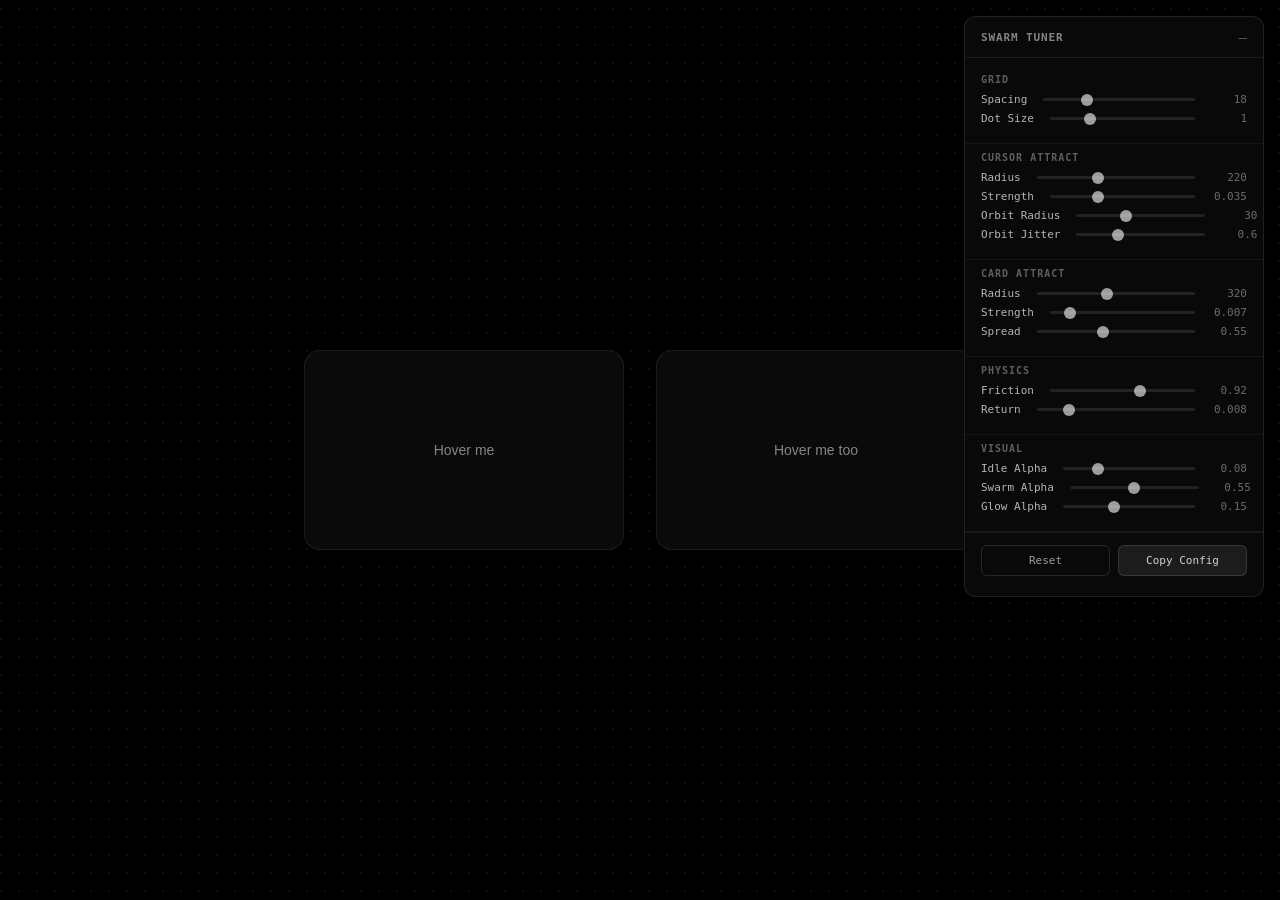
<file: dot-swarm-tuner.html>
<!DOCTYPE html>
<html lang="en">
<head>
  <meta charset="UTF-8">
  <meta name="viewport" content="width=device-width, initial-scale=1.0">
  <title>Dot Swarm — Tuner</title>
  <style>
    * { margin: 0; padding: 0; box-sizing: border-box; }
    html, body { width: 100%; height: 100%; overflow: hidden; background: #000; }
    canvas { position: fixed; top: 0; left: 0; width: 100%; height: 100%; z-index: 0; }
    
    .content { position: relative; z-index: 1; display: flex; align-items: center; justify-content: center; height: 100vh; gap: 32px; flex-wrap: wrap; padding: 40px; }
    
    .card {
      width: 320px; height: 200px; border-radius: 16px;
      background: #0a0a0a;
      border: 1px solid rgba(255,255,255,0.08);
      display: flex; align-items: center; justify-content: center;
      color: rgba(255,255,255,0.5); font-family: sans-serif; font-size: 14px;
      cursor: pointer; transition: border-color 0.3s;
      position: relative;
      z-index: 2;
    }
    .card:hover { border-color: rgba(255,255,255,0.15); }

    /* ── Control Panel ── */
    .panel {
      position: fixed; top: 16px; right: 16px; z-index: 100;
      width: 300px; max-height: calc(100vh - 32px);
      background: rgba(10,10,10,0.95);
      border: 1px solid rgba(255,255,255,0.1);
      border-radius: 12px;
      overflow-y: auto;
      font-family: 'SF Mono', 'Fira Code', monospace;
      font-size: 11px;
      color: rgba(255,255,255,0.7);
      backdrop-filter: blur(12px);
    }
    .panel-header {
      display: flex; align-items: center; justify-content: space-between;
      padding: 12px 16px;
      border-bottom: 1px solid rgba(255,255,255,0.08);
      cursor: pointer;
      user-select: none;
    }
    .panel-header h3 {
      font-size: 11px; font-weight: 600; letter-spacing: 0.08em;
      text-transform: uppercase; color: rgba(255,255,255,0.5);
    }
    .panel-header .toggle { color: rgba(255,255,255,0.3); font-size: 14px; }
    .panel-body { padding: 8px 0; }
    .panel-section {
      padding: 8px 16px 12px;
      border-bottom: 1px solid rgba(255,255,255,0.05);
    }
    .panel-section:last-child { border-bottom: none; }
    .panel-section h4 {
      font-size: 10px; font-weight: 600; letter-spacing: 0.1em;
      text-transform: uppercase; color: rgba(255,255,255,0.35);
      margin-bottom: 8px;
    }
    .control-row {
      display: flex; align-items: center; justify-content: space-between;
      margin-bottom: 6px;
    }
    .control-row label { flex: 0 0 auto; margin-right: 8px; }
    .control-row input[type="range"] {
      flex: 1; height: 3px; -webkit-appearance: none; appearance: none;
      background: rgba(255,255,255,0.1); border-radius: 2px; outline: none;
      margin: 0 8px;
    }
    .control-row input[type="range"]::-webkit-slider-thumb {
      -webkit-appearance: none; appearance: none;
      width: 12px; height: 12px; border-radius: 50%;
      background: rgba(255,255,255,0.6); cursor: pointer;
      border: none;
    }
    .control-row .value {
      flex: 0 0 44px; text-align: right;
      color: rgba(255,255,255,0.4); font-variant-numeric: tabular-nums;
    }
    .panel-actions {
      padding: 12px 16px;
      border-top: 1px solid rgba(255,255,255,0.08);
      display: flex; gap: 8px;
    }
    .panel-actions button {
      flex: 1; padding: 8px 0; border: 1px solid rgba(255,255,255,0.12);
      border-radius: 6px; background: transparent;
      color: rgba(255,255,255,0.6); font-family: inherit; font-size: 11px;
      cursor: pointer; transition: all 0.2s;
    }
    .panel-actions button:hover {
      background: rgba(255,255,255,0.06); color: rgba(255,255,255,0.9);
    }
    .panel-actions button.primary {
      background: rgba(255,255,255,0.08); color: rgba(255,255,255,0.8);
    }
    .toast {
      position: fixed; bottom: 24px; left: 50%; transform: translateX(-50%);
      background: rgba(255,255,255,0.1); border: 1px solid rgba(255,255,255,0.15);
      border-radius: 8px; padding: 10px 20px; z-index: 200;
      font-family: 'SF Mono', monospace; font-size: 12px;
      color: rgba(255,255,255,0.7); backdrop-filter: blur(12px);
      opacity: 0; transition: opacity 0.3s;
      pointer-events: none;
    }
    .toast.show { opacity: 1; }
  </style>
</head>
<body>
  <canvas id="dotCanvas"></canvas>
  <div class="content">
    <div class="card" data-swarm="true">Hover me</div>
    <div class="card" data-swarm="true">Hover me too</div>
  </div>

  <div class="panel" id="panel">
    <div class="panel-header" id="panelToggle">
      <h3>Swarm Tuner</h3>
      <span class="toggle" id="toggleIcon">—</span>
    </div>
    <div class="panel-body" id="panelBody">

      <div class="panel-section">
        <h4>Grid</h4>
        <div class="control-row">
          <label>Spacing</label>
          <input type="range" min="10" max="40" step="1" data-key="gridSpacing">
          <span class="value"></span>
        </div>
        <div class="control-row">
          <label>Dot Size</label>
          <input type="range" min="0.3" max="3" step="0.1" data-key="dotRadius">
          <span class="value"></span>
        </div>
      </div>

      <div class="panel-section">
        <h4>Cursor Attract</h4>
        <div class="control-row">
          <label>Radius</label>
          <input type="range" min="50" max="500" step="10" data-key="attractRadius">
          <span class="value"></span>
        </div>
        <div class="control-row">
          <label>Strength</label>
          <input type="range" min="0.005" max="0.1" step="0.001" data-key="attractStrength">
          <span class="value"></span>
        </div>
        <div class="control-row">
          <label>Orbit Radius</label>
          <input type="range" min="0" max="80" step="1" data-key="orbitRadius">
          <span class="value"></span>
        </div>
        <div class="control-row">
          <label>Orbit Jitter</label>
          <input type="range" min="0" max="2" step="0.05" data-key="orbitJitter">
          <span class="value"></span>
        </div>
      </div>

      <div class="panel-section">
        <h4>Card Attract</h4>
        <div class="control-row">
          <label>Radius</label>
          <input type="range" min="100" max="600" step="10" data-key="cardAttractRadius">
          <span class="value"></span>
        </div>
        <div class="control-row">
          <label>Strength</label>
          <input type="range" min="0.001" max="0.06" step="0.001" data-key="cardAttractStrength">
          <span class="value"></span>
        </div>
        <div class="control-row">
          <label>Spread</label>
          <input type="range" min="0.1" max="1.2" step="0.05" data-key="cardSpread">
          <span class="value"></span>
        </div>
      </div>

      <div class="panel-section">
        <h4>Physics</h4>
        <div class="control-row">
          <label>Friction</label>
          <input type="range" min="0.8" max="0.99" step="0.005" data-key="friction">
          <span class="value"></span>
        </div>
        <div class="control-row">
          <label>Return</label>
          <input type="range" min="0.001" max="0.04" step="0.001" data-key="returnStrength">
          <span class="value"></span>
        </div>
      </div>

      <div class="panel-section">
        <h4>Visual</h4>
        <div class="control-row">
          <label>Idle Alpha</label>
          <input type="range" min="0.01" max="0.3" step="0.01" data-key="baseDotAlpha">
          <span class="value"></span>
        </div>
        <div class="control-row">
          <label>Swarm Alpha</label>
          <input type="range" min="0.1" max="1" step="0.01" data-key="swarmDotAlpha">
          <span class="value"></span>
        </div>
        <div class="control-row">
          <label>Glow Alpha</label>
          <input type="range" min="0" max="0.4" step="0.01" data-key="glowAlpha">
          <span class="value"></span>
        </div>
      </div>

      <div class="panel-actions">
        <button id="resetBtn">Reset</button>
        <button id="exportBtn" class="primary">Copy Config</button>
      </div>
    </div>
  </div>

  <div class="toast" id="toast"></div>

  <script>
    const canvas = document.getElementById('dotCanvas');
    const ctx = canvas.getContext('2d');
    
    const DEFAULTS = {
      gridSpacing: 18,
      dotRadius: 1,
      attractRadius: 220,
      attractStrength: 0.035,
      friction: 0.92,
      returnStrength: 0.008,
      orbitRadius: 30,
      orbitJitter: 0.6,
      cardAttractRadius: 320,
      cardAttractStrength: 0.007,
      cardSpread: 0.55,
      baseDotAlpha: 0.08,
      swarmDotAlpha: 0.55,
      glowAlpha: 0.15,
    };

    const CONFIG = { ...DEFAULTS };
    
    let W, H;
    let mouse = { x: -9999, y: -9999, active: false };
    let hoveredCards = [];
    let needsReinit = false;
    
    function resize() {
      W = canvas.width = window.innerWidth;
      H = canvas.height = window.innerHeight;
      initDots();
    }
    
    let dots = [];
    
    function initDots() {
      dots = [];
      const cols = Math.ceil(W / CONFIG.gridSpacing);
      const rows = Math.ceil(H / CONFIG.gridSpacing);
      const offsetX = (W - (cols - 1) * CONFIG.gridSpacing) / 2;
      const offsetY = (H - (rows - 1) * CONFIG.gridSpacing) / 2;
      
      for (let r = 0; r < rows; r++) {
        for (let c = 0; c < cols; c++) {
          const homeX = offsetX + c * CONFIG.gridSpacing;
          const homeY = offsetY + r * CONFIG.gridSpacing;
          dots.push({
            homeX, homeY,
            x: homeX, y: homeY,
            vx: 0, vy: 0,
            orbitAngle: Math.random() * Math.PI * 2,
            orbitSpeed: 0.005 + Math.random() * 0.015,
          });
        }
      }
    }
    
    function updateHoveredCards() {
      hoveredCards = [];
      document.querySelectorAll('[data-swarm="true"]').forEach(card => {
        if (card.matches(':hover')) {
          const rect = card.getBoundingClientRect();
          hoveredCards.push({
            cx: rect.left + rect.width / 2,
            cy: rect.top + rect.height / 2,
            w: rect.width,
            h: rect.height,
          });
        }
      });
    }
    
    function updateDots() {
      if (needsReinit) { initDots(); needsReinit = false; }

      for (let i = 0; i < dots.length; i++) {
        const dot = dots[i];
        dot.orbitAngle += dot.orbitSpeed;
        let attracted = false;
        
        if (mouse.active) {
          const dx = mouse.x - dot.homeX;
          const dy = mouse.y - dot.homeY;
          const dist = Math.sqrt(dx * dx + dy * dy);
          
          if (dist < CONFIG.attractRadius) {
            const force = 1 - (dist / CONFIG.attractRadius);
            const eased = force * force * force;
            const orbitR = CONFIG.orbitRadius * (1 - eased * 0.5);
            const jitterX = Math.cos(dot.orbitAngle) * orbitR * CONFIG.orbitJitter;
            const jitterY = Math.sin(dot.orbitAngle) * orbitR * CONFIG.orbitJitter;
            
            dot.vx += (mouse.x + jitterX - dot.x) * CONFIG.attractStrength * eased;
            dot.vy += (mouse.y + jitterY - dot.y) * CONFIG.attractStrength * eased;
            attracted = true;
          }
        }
        
        for (const card of hoveredCards) {
          const dx = card.cx - dot.homeX;
          const dy = card.cy - dot.homeY;
          const dist = Math.sqrt(dx * dx + dy * dy);
          
          if (dist < CONFIG.cardAttractRadius) {
            const force = 1 - (dist / CONFIG.cardAttractRadius);
            const eased = force * force;
            const spreadX = Math.cos(dot.orbitAngle) * card.w * CONFIG.cardSpread;
            const spreadY = Math.sin(dot.orbitAngle * 1.3) * card.h * CONFIG.cardSpread;
            
            dot.vx += (card.cx + spreadX - dot.x) * CONFIG.cardAttractStrength * eased;
            dot.vy += (card.cy + spreadY - dot.y) * CONFIG.cardAttractStrength * eased;
            attracted = true;
          }
        }
        
        if (!attracted) {
          dot.vx += (dot.homeX - dot.x) * CONFIG.returnStrength;
          dot.vy += (dot.homeY - dot.y) * CONFIG.returnStrength;
        } else {
          dot.vx += (dot.homeX - dot.x) * CONFIG.returnStrength * 0.15;
          dot.vy += (dot.homeY - dot.y) * CONFIG.returnStrength * 0.15;
        }
        
        dot.vx *= CONFIG.friction;
        dot.vy *= CONFIG.friction;
        dot.x += dot.vx;
        dot.y += dot.vy;
      }
    }
    
    function render() {
      ctx.clearRect(0, 0, W, H);
      
      for (let i = 0; i < dots.length; i++) {
        const dot = dots[i];
        const dx = dot.x - dot.homeX;
        const dy = dot.y - dot.homeY;
        const displacement = Math.sqrt(dx * dx + dy * dy);
        
        const t = Math.min(displacement / 60, 1);
        const alpha = CONFIG.baseDotAlpha + (CONFIG.swarmDotAlpha - CONFIG.baseDotAlpha) * t;
        const radius = CONFIG.dotRadius + t * 0.8;
        
        ctx.beginPath();
        ctx.arc(dot.x, dot.y, radius, 0, Math.PI * 2);
        ctx.fillStyle = `rgba(255, 255, 255, ${alpha})`;
        ctx.fill();
        
        if (t > 0.4) {
          ctx.beginPath();
          ctx.arc(dot.x, dot.y, radius + 2, 0, Math.PI * 2);
          ctx.fillStyle = `rgba(255, 255, 255, ${CONFIG.glowAlpha * (t - 0.4)})`;
          ctx.fill();
        }
      }
    }
    
    function animate() {
      updateHoveredCards();
      updateDots();
      render();
      requestAnimationFrame(animate);
    }
    
    // ── Control Panel ──

    const sliders = document.querySelectorAll('input[type="range"]');
    
    function syncSliders() {
      sliders.forEach(slider => {
        const key = slider.dataset.key;
        slider.value = CONFIG[key];
        slider.nextElementSibling.textContent = CONFIG[key];
      });
    }

    sliders.forEach(slider => {
      slider.addEventListener('input', () => {
        const key = slider.dataset.key;
        const val = parseFloat(slider.value);
        CONFIG[key] = val;
        slider.nextElementSibling.textContent = val;
        if (key === 'gridSpacing') needsReinit = true;
      });
    });

    // Toggle panel
    const panelBody = document.getElementById('panelBody');
    const toggleIcon = document.getElementById('toggleIcon');
    document.getElementById('panelToggle').addEventListener('click', () => {
      const hidden = panelBody.style.display === 'none';
      panelBody.style.display = hidden ? 'block' : 'none';
      toggleIcon.textContent = hidden ? '—' : '+';
    });

    // Reset
    document.getElementById('resetBtn').addEventListener('click', () => {
      Object.assign(CONFIG, DEFAULTS);
      syncSliders();
      needsReinit = true;
      showToast('Reset to defaults');
    });

    // Export
    document.getElementById('exportBtn').addEventListener('click', () => {
      const out = {};
      for (const key of Object.keys(DEFAULTS)) {
        out[key] = CONFIG[key];
      }
      const text = JSON.stringify(out, null, 2);
      navigator.clipboard.writeText(text).then(() => {
        showToast('Config copied to clipboard!');
      });
    });

    function showToast(msg) {
      const toast = document.getElementById('toast');
      toast.textContent = msg;
      toast.classList.add('show');
      setTimeout(() => toast.classList.remove('show'), 2000);
    }

    // ── Events ──
    window.addEventListener('resize', resize);
    window.addEventListener('mousemove', (e) => {
      mouse.x = e.clientX;
      mouse.y = e.clientY;
      mouse.active = true;
    });
    window.addEventListener('mouseleave', () => {
      mouse.active = false;
    });
    
    // ── Init ──
    syncSliders();
    resize();
    animate();
  </script>
</body>
</html>
</file>
